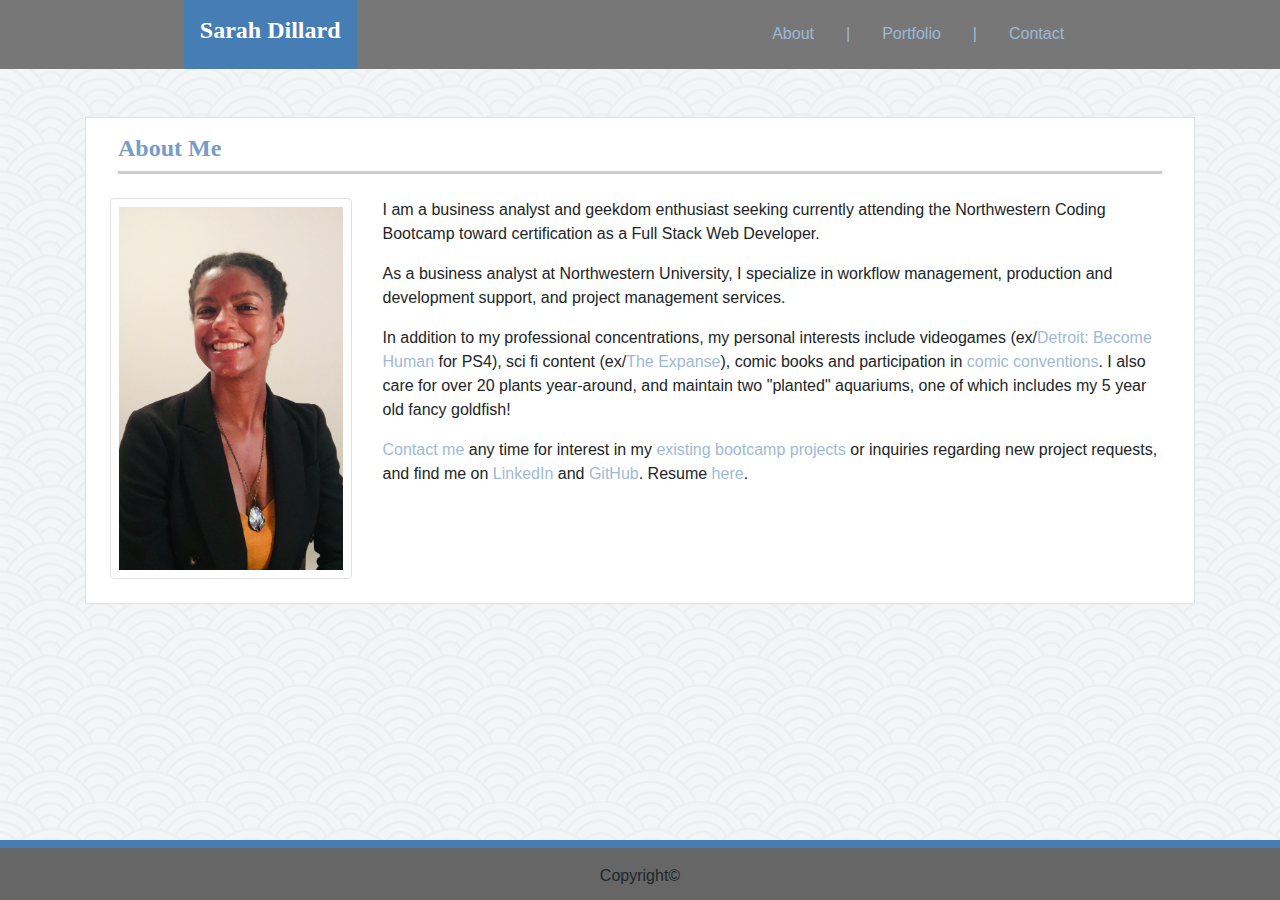
<file: index.html>
<!DOCTYPE html>
<html lang="en-us">

<head>
    <meta charset="UTF-8">

    <!--Bootstrap Meta "Viewport" HTML-->
    <meta name="viewport" content="width=device-width, initial-scale=1, shrink-to-fit=no">

    <title>Sarah's Portfolio: Home</title>

    <!-- Bootstrap Stylesheet -->
    <link rel="stylesheet" href="https://stackpath.bootstrapcdn.com/bootstrap/4.3.1/css/bootstrap.min.css" integrity="sha384-ggOyR0iXCbMQv3Xipma34MD+dH/1fQ784/j6cY/iJTQUOhcWr7x9JvoRxT2MZw1T" crossorigin="anonymous">

    <!-- Local Portfolio Stylesheet-->
    <link rel="stylesheet" type="text/css" href="assets/css/style.css">
    
</head>


<body background="assets/images/seigaiha.png">

    <!--Start Navbar-->
    <nav class="navbar p-0 justify-content-around navbar-light" role="navigation" style="background-color: #777777;">

        <a class="navbar-brand p-sm-3 p-md-3 p-lg-3 px-5 py-3" style="color:#ffffff" href="index.html"><h1>Sarah Dillard</h1></a>

        <!-- Start main navigation links -->
        <div class="navbar">
            <a class="nav-link" href="index.html">About</a> 
            <a class="nav-link" href="#">|</a>
            <a class="nav-link" href="portfolio.html">Portfolio</a><a class="nav-link" href="#">|</a>
            <a class="nav-link" href="contact.html">Contact</a>
    
        </div>
        <!-- End main navigation links-->    

    </nav> 
    <!-- End Navbar -->
  

    <!-- Start Container-->
    <div class="container">
         
        <!-- Start Wrapper -->
        <div class="wrapper border my-lg-5 my-md-5 my-sm-2">

            
                
                <!-- Start row 1 of 2 -->
                <div class="row"> 
                        
                    <!-- Start column 1 -->
                    <div class="col-12">
                            <div class="content m-3">
                            
                        <!-- Border applied to section heading -->
                    <div class="sectionheading m-3">
                            <h1>About Me</h1>
                        </div>

                        <!-- Start Sub-Row -->
                        <div class="row p-2">

                            <!-- Start Sub Column 1 of 2 -->
                            <div class="col-lg-3 col-md-3 col-sm-9">
                                <img id="headshot" src="assets/images/scdprof1.jpg"  alt="Sarah Dillard Photo" class="img-thumbnail float-left p-2">
                            </div>
                            <!-- End Sub Column 1 of 2 -->

                            <!-- Start Sub Column 2 of 2 -->
                            <div class="col-lg-9 col-md-9 col-sm-12">

                                <p>I am a business analyst and geekdom enthusiast seeking currently attending the Northwestern Coding Bootcamp toward certification as a Full Stack Web Developer.
                                </p>
                        
                                <p>As a business analyst at Northwestern University, I specialize in workflow management, production and development support, and project management services.
                                </p>
                                <p>In addition to my professional concentrations, my personal interests include videogames (ex/<a href="https://www.playstation.com/en-us/games/detroit-become-human-ps4" target="_blank">Detroit: Become Human</a> for PS4), sci fi content (ex/<a href="https://www.syfy.com/theexpanse/about" target="_blank">The Expanse</a>),  comic books and participation in <a href="https://www.c2e2.com/" target="_blank">comic conventions</a>. I also care for over 20 plants year-around, and maintain two "planted" aquariums, one of which includes my 5 year old fancy goldfish!</p>
                                    
                                <p> <a href="contact.html">Contact me</a> any time for interest in my <a href="portfolio.html">existing bootcamp projects</a> or inquiries regarding new project requests, and find me on <a href="https://www.linkedin.com/in/sarahcdillard/" target="_blank">LinkedIn</a> and <a href="https://github.com/gideonrynn" target="_blank">GitHub</a>. Resume <a href="./assets/resume/Dillard-Resume-0220.pdf" target="_blank">here</a>.</p>

                            </div>
                                <br>
                                
                            <!-- End Sub Column 2 of 2  -->
                            </div>
                        
                        <!-- End Sub Row -->
                        </div>
                    
                    <!-- End Column 1 -->
                    </div> 

                <!-- Ends Row 1 of 2 -->
                </div> 
            
            </div>
            <!-- Ends Content -->

        </div> 
        <!-- Ends Wrapper -->

        <div row>

                
    </div> 
    <!-- Ends Container -->
    <div>
    
        <footer class="footer text-center clearfix p-3">Copyright&copy;</footer>
        
    </div>

</div>


</body>
</html>
</file>
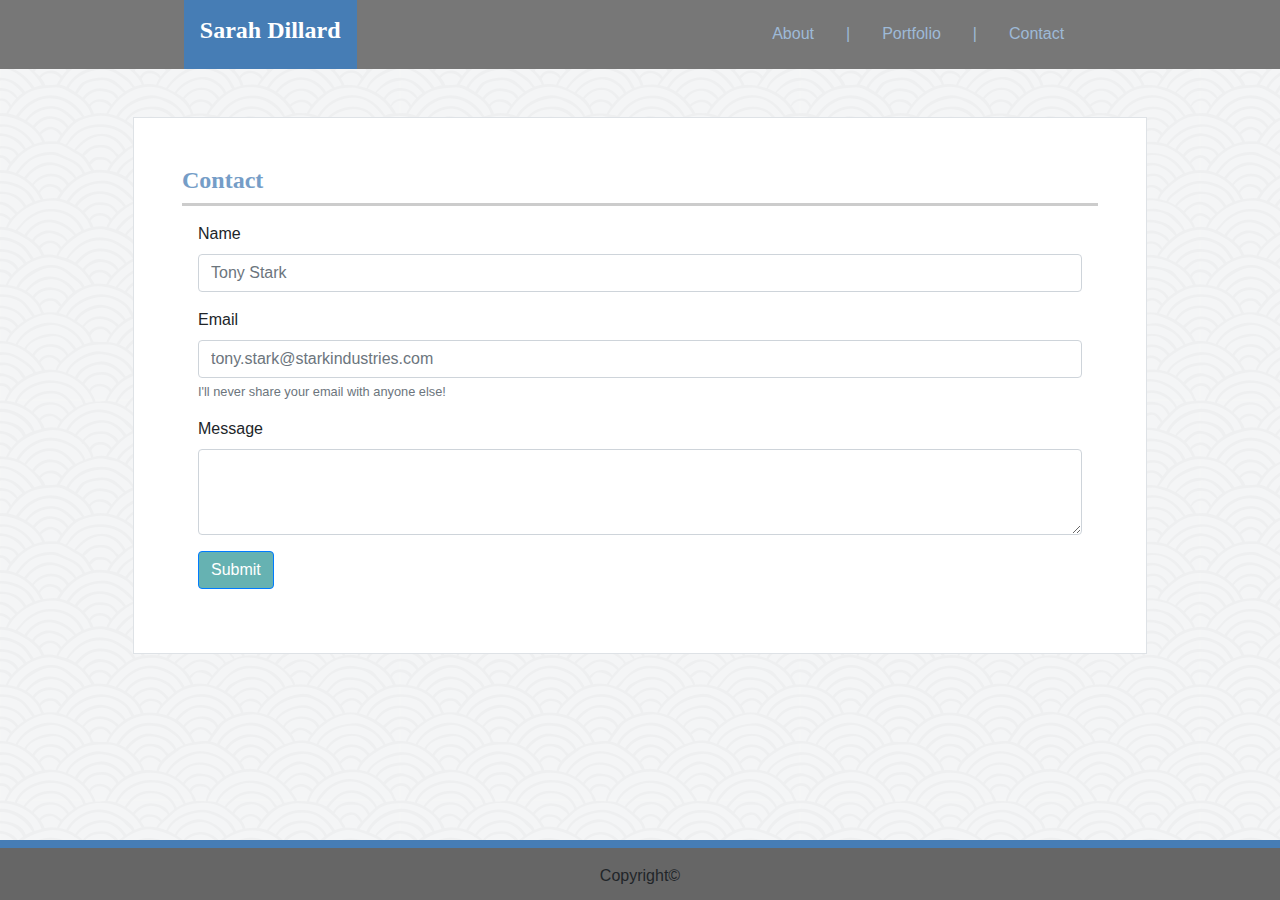
<file: contact.html>
<!DOCTYPE html>
<html lang="en-us">

<head>
    <meta charset="UTF-8">
    
    <!--Bootstrap Meta "Viewport" HTML-->
    <meta name="viewport" content="width=device-width, initial-scale=1, shrink-to-fit=no">

    <title>Contact: Sarah's Portfolio</title>

    <!-- Bootstrap Stylesheet -->
    <link rel="stylesheet" href="https://stackpath.bootstrapcdn.com/bootstrap/4.3.1/css/bootstrap.min.css" integrity="sha384-ggOyR0iXCbMQv3Xipma34MD+dH/1fQ784/j6cY/iJTQUOhcWr7x9JvoRxT2MZw1T" crossorigin="anonymous">

    <!-- Local Portfolio Stylesheet-->
    <link rel="stylesheet" type="text/css" href="assets/css/style.css">
    
</head>

<body background="assets/images/seigaiha.png">

    <!--Start Navbar-->
    <nav class="navbar p-0 justify-content-around navbar-light" role="navigation" style="background-color: #777777;">

        <a class="navbar-brand p-sm-3 p-md-3 p-lg-3 px-5 py-3" style="color:#ffffff" href="index.html"><h1>Sarah Dillard</h1></a>

        <!-- Start main navigation links -->
        <div class="navbar">

            <a class="nav-link" href="index.html">About</a> 
            <a class="nav-link" href="#">|</a>
            <a class="nav-link" href="portfolio.html">Portfolio</a><a class="nav-link" href="#">|</a>
            <a class="nav-link" href="contact.html">Contact</a>
        
        </div>
        <!-- End main navigation links-->    
    
    </nav> 
    <!-- End Navbar -->

    <!-- Start Container 1 -->
    <div class="container">
        
        <!-- Start Wrapper -->
        <div class="wrapper border m-lg-5 m-md-5 m-sm-2">

            <!-- Start Content -->
            <div class="content m-5">

                <!-- Start Row -->
                <div class="row"> 
                    
                    <!-- Start column 1 -->
                    <div class="col-lg-12">

                        <div class="sectionheading">
                            <h1>Contact</h1>

                        </div>


                        <form class="p-3">

                            <div class="form-group">
                                <label for="name">Name</label>
                                <input type="name" class="form-control" id="name" placeholder="Tony Stark">
                            </div>

                            <div class="form-group">
                                <label for="email">Email</label>
                                <input type="email" class="form-control" id="Email" aria-describedby="emailHelp" placeholder="tony.stark@starkindustries.com">
                                <small id="emailHelp" class="form-text text-muted">I'll never share your email with anyone else!</small>
                            </div>

                            <div class="form-group">
                                <label for="message">Message</label>
                                <textarea class="form-control" id="message" rows="3"></textarea>
                            </div>
                            
                            <button type="submit" class="btn btn-primary" style="background-color:#66b2b2">Submit</button>
                            
                        </form>
                    
                    </div>
                    <!-- Ends column -->
                
                </div>
                <!-- Ends Row -->
            
            </div>
            <!-- Ends Content -->
        
        </div>
        <!-- Ends Wrapper -->
        
    <!-- Ends Container 1 -->    
    </div>

   
            
            <div>
                
                <footer class="footer text-center clearfix p-3">Copyright&copy;</footer>
            
            </div>
        
   
</body>
</file>
<file: assets/css/style.css>
.container {
    display: flexbox
}

a, a:visited {
    color: #9ebad7;
}

a:hover {
    color: #cccccc;
}

.navbar-brand {
    background-color:#467db5;
    color: #ffffff;
}

.wrapper {

    background-color: #ffffff;
}

.sectionheading {
    border-bottom: 3px solid #cccccc;
    color: #759dc7;
}

.card {
    opacity: .8;
    
}

.card-img-overlay {
    border-width: 15px;
    border-color: #195DA3;
    border-style: solid;
}

.card:hover {
    opacity: 1;
}

.card-text {
    color:#ffffff;
    background-color: #195DA3;
}


h1 {
    font-family: Georgia, 'Times New Roman', Times, serif;
    font-size: x-large;
    font-weight: bolder;
}

.footer {
    border-top: 8px solid #467db5;
    background-color: #666666;
    position: fixed;
    bottom: 0px;
    width: 100%;
    height: 60px;
    margin-top: auto;
}

/* .card-content {
    position: absolute; 
} */
</file>
